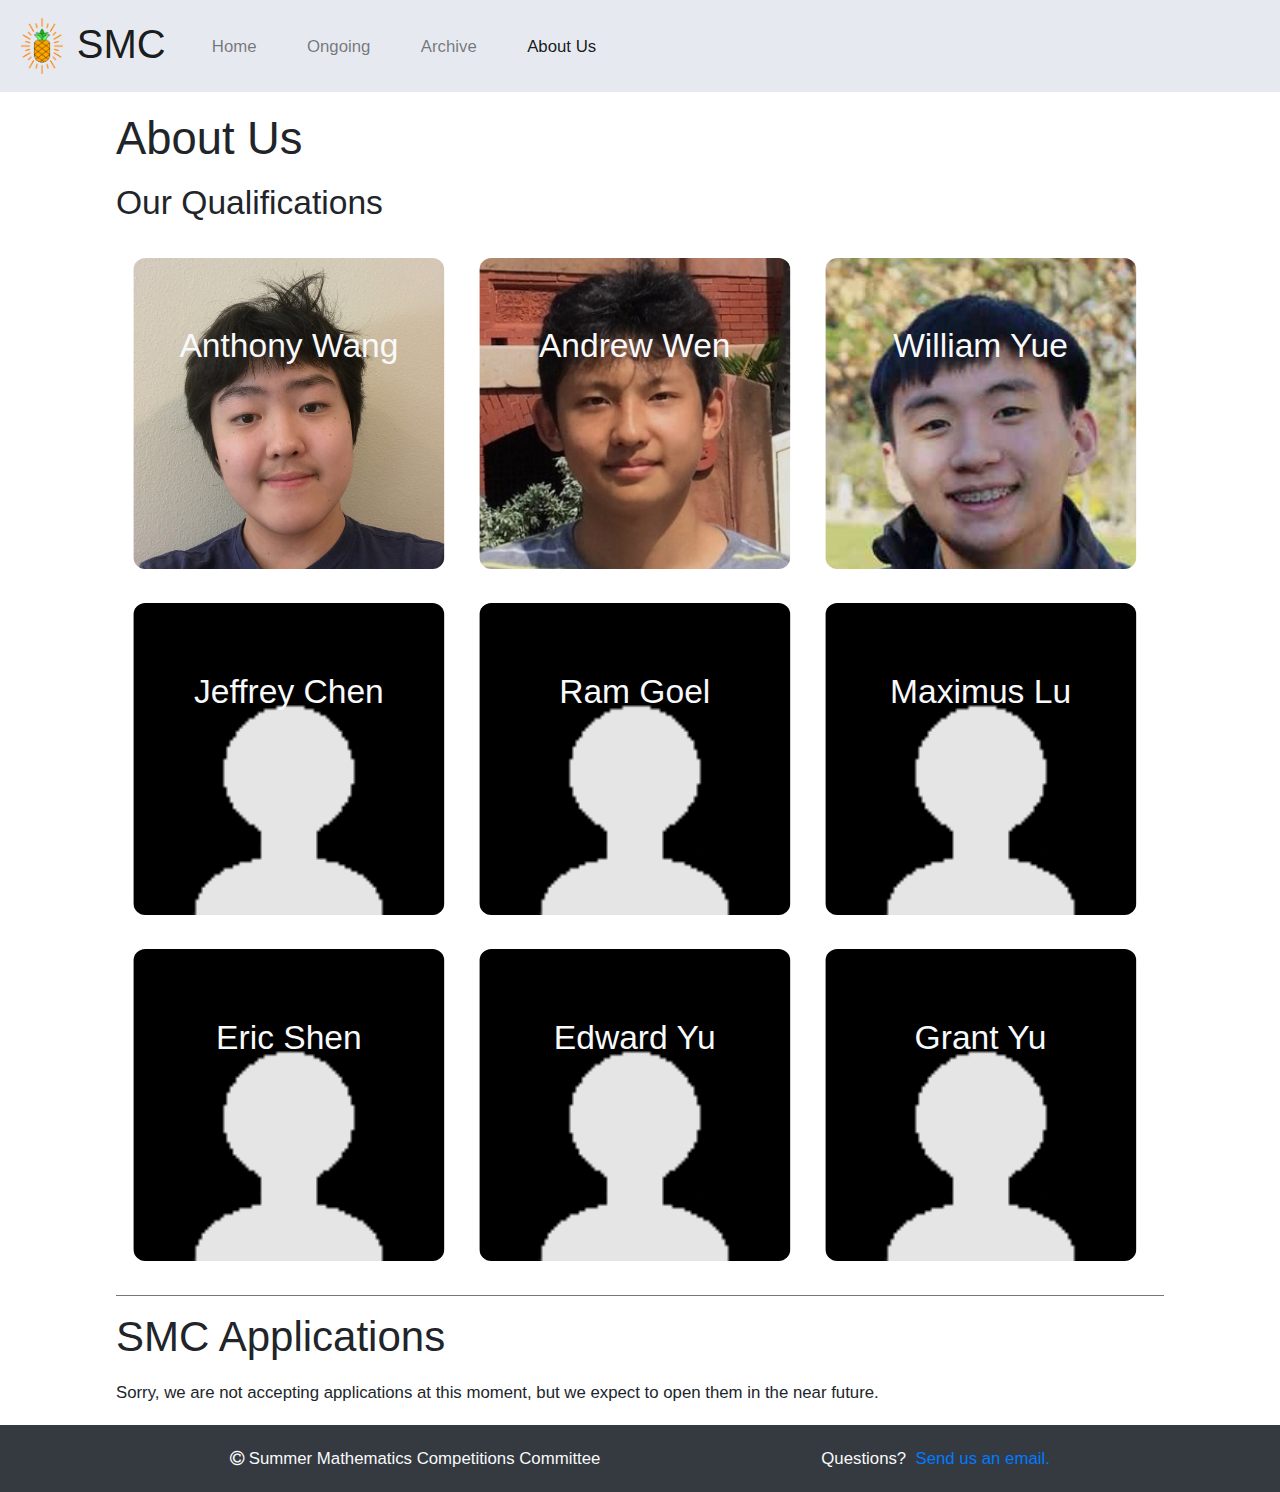
<file: about-us.html>
<!DOCTYPE html>
<html>
  <head><meta charset="utf-8">

    <script src="https://code.jquery.com/jquery-3.3.1.slim.min.js" integrity="sha384-q8i/X+965DzO0rT7abK41JStQIAqVgRVzpbzo5smXKp4YfRvH+8abtTE1Pi6jizo" crossorigin="anonymous"></script>
    <script src="https://cdnjs.cloudflare.com/ajax/libs/popper.js/1.14.7/umd/popper.min.js" integrity="sha384-UO2eT0CpHqdSJQ6hJty5KVphtPhzWj9WO1clHTMGa3JDZwrnQq4sF86dIHNDz0W1" crossorigin="anonymous"></script>

    <link rel="stylesheet" href="https://stackpath.bootstrapcdn.com/bootstrap/4.3.1/css/bootstrap.min.css" integrity="sha384-ggOyR0iXCbMQv3Xipma34MD+dH/1fQ784/j6cY/iJTQUOhcWr7x9JvoRxT2MZw1T" crossorigin="anonymous">
    <script src="https://stackpath.bootstrapcdn.com/bootstrap/4.3.1/js/bootstrap.min.js" integrity="sha384-JjSmVgyd0p3pXB1rRibZUAYoIIy6OrQ6VrjIEaFf/nJGzIxFDsf4x0xIM+B07jRM" crossorigin="anonymous"></script>
    <link rel="stylesheet" href="https://cdnjs.cloudflare.com/ajax/libs/font-awesome/4.7.0/css/font-awesome.min.css">

    <link type="text/css" rel="stylesheet" href="assets/css/main.css"/>
    <link type="text/css" rel="stylesheet" href="assets/css/bio.css"/>

    <link rel="apple-touch-icon" sizes="180x180" href="apple-touch-icon.png">
    <link rel="icon" type="image/png" sizes="32x32" href="favicon-32x32.png">
    <link rel="icon" type="image/png" sizes="16x16" href="favicon-16x16.png">
    <link rel="manifest" href="manifest.json">
    <link rel="mask-icon" href="safari-pinned-tab.svg" color="#5bbad5">
    <meta name="theme-color" content="#ffffff">

    <script>
      if ("ontouchstart" in document.documentElement) {
        document.documentElement.className += " touch";
      }
    </script>

    <title>SMC About Us</title>
  </head>

  <body>
    <!-- Navigation bar-->
    <nav class="navbar navbar-expand-sm navbar-light bg-light-gray sticky-top">
      <a class="navbar-brand" href="index.html">
        <img src="upload/SMC Logo Thick.png" height="64" class="d-inline-block align-top p-1" alt="">
        <span style="font-size: 40px;" class="p-1">SMC</span>
      </a>
      <button class="navbar-toggler" type="button" data-toggle="collapse" data-target="#navbarNavDropdown" aria-controls="navbarNavDropdown" aria-expanded="false" aria-label="Toggle navigation">
        <span class="navbar-toggler-icon"></span>
      </button>
      <div class="collapse navbar-collapse" id="navbarNavDropdown">
        <ul class="navbar-nav">
          <li class="nav-item p-3"> <a class="nav-link" href="index.html">Home</a></li>
          <li class="nav-item p-3"> <a class="nav-link"  href="ongoing.html">Ongoing</a></li>
          <li class="nav-item p-3"> <a class="nav-link" href="archive.html">Archive</a></li>
          <li class="nav-item active p-3"> <a class="nav-link" href="about-us.html">About Us <span class="sr-only">(current)</span></a></li>
        </ul>
      </div>
    </nav>
    <div class="wrapper">
      <!-- Main text portion -->
      <div class="jumbotron bg-white m-0 p-0" style="min-height: 100vh;">
        <!-- Main portion with text-->
        <div class="text-container">
          <h1 class="display-5 mb-3">About Us</h1>

          <h2 class="thin mb-3">Our Qualifications</h2>
          <div class="bio-row">
            <div class="bio-container position-relative">
              <div class="bio-square position-absolute">
                <img src="upload/Anthony_Wang.jpg" alt="Missing Profile Picture" class="position-absolute">
                <div class="bio-darkify position-absolute"></div>
                <span class="text-light text-center position-absolute bio-name-high"><h2>Anthony Wang</h2></span>
                <span class="text-light text-center position-absolute bio-title-high"><h5 class="thin"><i>Co-founder, Webmaster, <br> Problem Contributor</i></h5></span>
                <span class="text-light text-center position-absolute bio-additional">
                  <p>Rising Sophomore at Saratoga High School</p>
                  <p>USAJMO Qualifier</p>
                  <p>USACO Platinum Qualifier</p>
                  <p>2019-20 USAMTS Perfect Score</p>
                </span>
              </div>
            </div>
            <div class="bio-container position-relative">
              <div class="bio-square position-absolute">
                <img src="upload/Andrew_Wen.jpg" alt="Missing Profile Picture" class="position-absolute">
                <div class="bio-darkify position-absolute"></div>
                <span class="text-light text-center position-absolute bio-name"><h2>Andrew Wen</h2></span>
                <span class="text-light text-center position-absolute bio-title"><h5 class="thin"><i>Co-founder, Lead Problem Writer</i></h5></span>
                <span class="text-light text-center position-absolute bio-additional">
                  <p>Rising Sophomore at Phillips Academy Andover</p>
                  <p>Two-time USAJMO Qualifier</p>
                  <p>CMO, APMO, Canada IMO TST Contestant</p>
                </span>
              </div>
            </div>
            <div class="bio-container position-relative">
              <div class="bio-square position-absolute">
                <img src="upload/William_Yue.jpg" alt="William Yue" class="position-absolute">
                <div class="bio-darkify position-absolute"></div>
                <span class="text-light text-center position-absolute bio-name-high"><h2>William Yue</h2></span>
                <span class="text-light text-center position-absolute bio-title-high"><h5 class="thin"><i>Co-founder, Lead Grader, <br> Outreach Manager</i></h5></span>
                <span class="text-light text-center position-absolute bio-additional">
                  <p>Rising Junior at Phillips Academy Andover</p>
                  <p>2020 USOJMO Perfect Score</p>
                  <p>MOP Qualifier</p>
                </span>
              </div>
            </div>
            <div class="bio-container position-relative">
              <div class="bio-square position-absolute">
                <img src="upload/Missing_pfp.png" alt="Missing Profile Picture" class="position-absolute">
                <div class="bio-darkify position-absolute"></div>
                <span class="text-light text-center position-absolute bio-name"><h2>Jeffrey Chen</h2></span>
                <span class="text-light text-center position-absolute bio-title"><h5 class="thin"><i>Problem Writer</i></h5></span>
                <span class="text-light text-center position-absolute bio-additional">

                </span>
              </div>
            </div>
            <div class="bio-container position-relative">
              <div class="bio-square position-absolute">
                <img src="upload/Missing_pfp.png" alt="Missing Profile Picture" class="position-absolute">
                <div class="bio-darkify position-absolute"></div>
                <span class="text-light text-center position-absolute bio-name"><h2>Ram Goel</h2></span>
                <span class="text-light text-center position-absolute bio-title"><h5 class="thin"><i>Problem Writer</i></h5></span>
                <span class="text-light text-center position-absolute bio-additional">
                  <p>Rising Sophomore, Homeschool</p>
                  <p>2020 USAJMO Honorable Mention (ranked 13th)</p>
                  <p>2019 Mathcounts Nationals Top 12</p>
                  <p>2019-20 USAMTS Perfect Score</p>
                  <p>Canada/USA Mathcamp Participant</p>
                </span>
              </div>
            </div>
            <div class="bio-container position-relative">
              <div class="bio-square position-absolute">
                <img src="upload/Missing_pfp.png" alt="Missing Profile Picture" class="position-absolute">
                <div class="bio-darkify position-absolute"></div>
                <span class="text-light text-center position-absolute bio-name"><h2>Maximus Lu</h2></span>
                <span class="text-light text-center position-absolute bio-title"><h5 class="thin"><i>Problem Writer</i></h5></span>
                <span class="text-light text-center position-absolute bio-additional">

                </span>
              </div>
            </div>
            <div class="bio-container position-relative">
              <div class="bio-square position-absolute">
                <img src="upload/Missing_pfp.png" alt="Missing Profile Picture" class="position-absolute">
                <div class="bio-darkify position-absolute"></div>
                <span class="text-light text-center position-absolute bio-name"><h2>Eric Shen</h2></span>
                <span class="text-light text-center position-absolute bio-title"><h5 class="thin"><i>Problem Writer</i></h5></span>
                <span class="text-light text-center position-absolute bio-additional">

                </span>
              </div>
            </div>
            <div class="bio-container position-relative">
              <div class="bio-square position-absolute">
                <img src="upload/Missing_pfp.png" alt="Missing Profile Picture" class="position-absolute">
                <div class="bio-darkify position-absolute"></div>
                <span class="text-light text-center position-absolute bio-name"><h2>Edward Yu</h2></span>
                <span class="text-light text-center position-absolute bio-title"><h5 class="thin"><i>Problem Contributor</i></h5></span>
                <span class="text-light text-center position-absolute bio-additional">
                  <p>Rising Sophomore at Lakeside School</p>
                  <p>2020 USOJMO Perfect Score</p>
                  <p>MOP Qualifier</p>
                </span>
              </div>
            </div>
            <div class="bio-container position-relative">
              <div class="bio-square position-absolute">
                <img src="upload/Missing_pfp.png" alt="Missing Profile Picture" class="position-absolute">
                <div class="bio-darkify position-absolute"></div>
                <span class="text-light text-center position-absolute bio-name"><h2>Grant Yu</h2></span>
                <span class="text-light text-center position-absolute bio-title"><h5 class="thin"><i>Problem Contributor</i></h5></span>
                <span class="text-light text-center position-absolute bio-additional">

                </span>
              </div>
            </div>
          </div>

          <hr>

          <h1 class="thin mb-3">SMC Applications</h1>

          Sorry, we are not accepting applications at this moment, but we expect to open them in the near future.
        </div>
      </div>

      <!-- Footer -->
      <footer class="text-light bg-dark m-0 px-0 py-1">
        <div class="col-lg-8 offset-lg-2 col-md-10 offset-md-1 col-sm-12 col-xs-12 p-3 position-relative">
          <div class="d-flex m-0 p-0">
            <span class="mr-auto"><i class="fa fa-copyright" aria-hidden="true"></i> Summer Mathematics Competitions Committee</span>
            <span>Questions?&nbsp;&nbsp;<a href="mailto:mathteam.smc@gmail.com">Send us an email.</a></span>
          </div>
        </div>
      </footer>
    </div>
  </body>
</html>
</file>
<file: assets/css/main.css>
:root {
  --summer: #f2f012;
  --summer-translucent: rgba(242, 240, 18, 0.7);
  --summer-sun: #f7c21e;
  --summer-dark: #f0d912;
  --summer-sun-dark: #f0b523;
}

body, html {
  min-height: 100vh;
  font-size: 16.8px;
  font-weight: 360;
  scroll-behavior: smooth;
}

html, body.os-host > .os-padding > .os-viewport {
    scroll-behavior: smooth
}

.text-container {
  max-width: 1088px;
  padding: 20px;
  margin: auto;
}

.navbar {
  position: fixed !important;
  width: 100%;
}

.wrapper {
  margin-top: 92px; /* exact height of the navbar */
}

hr {
  background-color: #777;
  border-color: #777;
  color: #777;
}

/* Custom background colors */

.bg-black {
  background-color: #16181a !important;
}
a.bg-black:focus, a.bg-black:hover, button.bg-black:focus, button.bg-black:hover {
  background-color: #0a0c0e !important;
}

.bg-light-gray {
  background-color: #e6eaf0 !important;
}
a.bg-light-gray:focus, a.bg-light-gray:hover, button.bg-light-gray:focus, button.bg-light-gray:hover {
  background-color: #d0dfd7 !important;
}

.bg-translucent-white {
  background-color: rgba(255, 255, 255, 0.9) !important;
}

.bg-translucent-danger {
  background-color: rgba(220, 53, 69, 0.7) !important;
}

/* The special summer color */

.bg-summer {
  background-color: var(--summer) !important;
}
a.bg-summer:focus, a.bg-summer:hover, button.bg-summer:focus, button.bg-summer:hover {
  background-color: var(--summer-sun) !important;
}
.bg-translucent-summer {
  background-color: var(--summer-translucent) !important;
}
.text-summer {
  color: var(--summer) !important
}
a.text-summer:focus, a.text-summer:hover {
  color: var(--summer-sun) !important
}
.text-dark-summer {
  color: var(--summer-dark) !important
}
a.text-dark-summer:focus, a.text-dark-summer:hover {
  color: var(--summer-sun-dark) !important
}
.text-translucent-summer {
  color: var(--summer-translucent) !important;
}


/* Custom text colors */

.text-light-blue {
  color: #4fe3ff !important;
}
a.text-light-blue:focus, a.text-light-blue:hover {
  color: #03b9ff !important;
}

/* Custom text environments */
.centeredtitle {
  margin: 0;
  position: absolute;
  top: 50%;
  left: 50%;
  margin-right: -50%;
  transform: translate(-50%, -50%)
}

.thin {
  font-weight: 300;
  line-height: 1.2;
}

.display-5 {
  font-size: 2.7rem;
  font-weight: 300;
  line-height: 1.2;
}
</file>
<file: assets/css/bio.css>
/*
CSS for biography bio-squares
Based on tiles from Phantom by HTML5 UP.
*/

.bio-row {
  width: 100%;
  display: -moz-flex;
  display: -webkit-flex;
  display: -ms-flex;
  display: flex;
  -moz-flex-wrap: wrap;
  -webkit-flex-wrap: wrap;
  -ms-flex-wrap: wrap;
  flex-wrap: wrap;
}

.bio-container {
  width: 33%;
  padding-top: 33%;
}
@media (max-width:1088px) {
  .bio-container {
    width: 50%;
    padding-top: 50%;
  }
}
@media (max-width:670px) {
  .bio-container {
    width: 100%;
    padding-top: 100%;
  }
}

.bio-square {
  padding-top: 90%;
  width: 90%;
  position: relative;
  left: 50%;
  top: 0%;
  margin-top: 5%;
  transform: translate(-50%, 0);
  border-radius: 12px;
  overflow: hidden;
  -moz-transition: width 0.5s ease, padding-top 0.5s ease, margin-top 0.5s ease, border-radius 0.5s ease;
  -webkit-transition: width 0.5s ease, padding-top 0.5s ease, margin-top 0.5s ease, border-radius 0.5s ease;
  -ms-transition: width 0.5s ease, padding-top 0.5s ease, margin-top 0.5s ease, border-radius 0.5s ease;
  transition: width 0.5s ease, padding-top 0.5s ease, margin-top 0.5s ease, border-radius 0.5s ease;
}

.bio-square:hover {
  width: 100%;
  padding-top: 100%;
  margin-top: 0%;
  border-radius: 13.33px;
}

.bio-square img {
  width: 100%;
  top: 0%;
}

.bio-square .bio-name {
  top: 22%;
  width: 100%;
  -moz-transition: top 0.5s ease;
  -webkit-transition: top 0.5s ease;
  -ms-transition: top 0.5s ease;
  transition: top 0.5s ease;
}

.bio-square:hover > .bio-name, .touch .bio-name {
  top: 20%;
}

.bio-square .bio-title {
  top: 34%;
  width: 100%;
  visibility: hidden;
}

.bio-square:hover > .bio-title, .touch .bio-title {
  visibility: visible;
}

.bio-square .bio-name-high {
  top: 22%;
  width: 100%;
  -moz-transition: top 0.5s ease;
  -webkit-transition: top 0.5s ease;
  -ms-transition: top 0.5s ease;
  transition: top 0.5s ease;
}

.bio-square:hover > .bio-name-high, .touch .bio-name-high {
  top: 17%;
}

.bio-square .bio-title-high {
  top: 29%;
  width: 100%;
  visibility: hidden;
}

.bio-square:hover > .bio-title-high, .touch .bio-title-high {
  visibility: visible;
}


.bio-square .bio-additional {
  top: 45%;
  width: 90%;
  left: 5%;
  visibility: hidden;
  font-size: 15px;
  -moz-transition: width 0.5s ease, left 0.5s ease;
  -webkit-transition: width 0.5s ease, left 0.5s ease;
  -ms-transition: width 0.5s ease, left 0.5s ease;
  transition: width 0.5s ease, left 0.5s ease;
}

.bio-additional > p {
  margin: 5px 0px;
}

.bio-square:hover > .bio-additional, .touch .bio-additional {
  visibility: visible;
  width: 81%;
  left: 9.5%;
}

.bio-darkify {
  top: 0%;
  width: 100%;
  padding-top: 100%;
  background-color: rgba(0, 0, 0, 0.1);
  -moz-transition: background-color 0.5s ease;
  -webkit-transition: background-color 0.5s ease;
  -ms-transition: background-color 0.5s ease;
  transition: background-color 0.5s ease;
}

.bio-square:hover > .bio-darkify, .touch .bio-darkify {
  background-color: rgba(50, 50, 50, 0.7);
}
</file>
